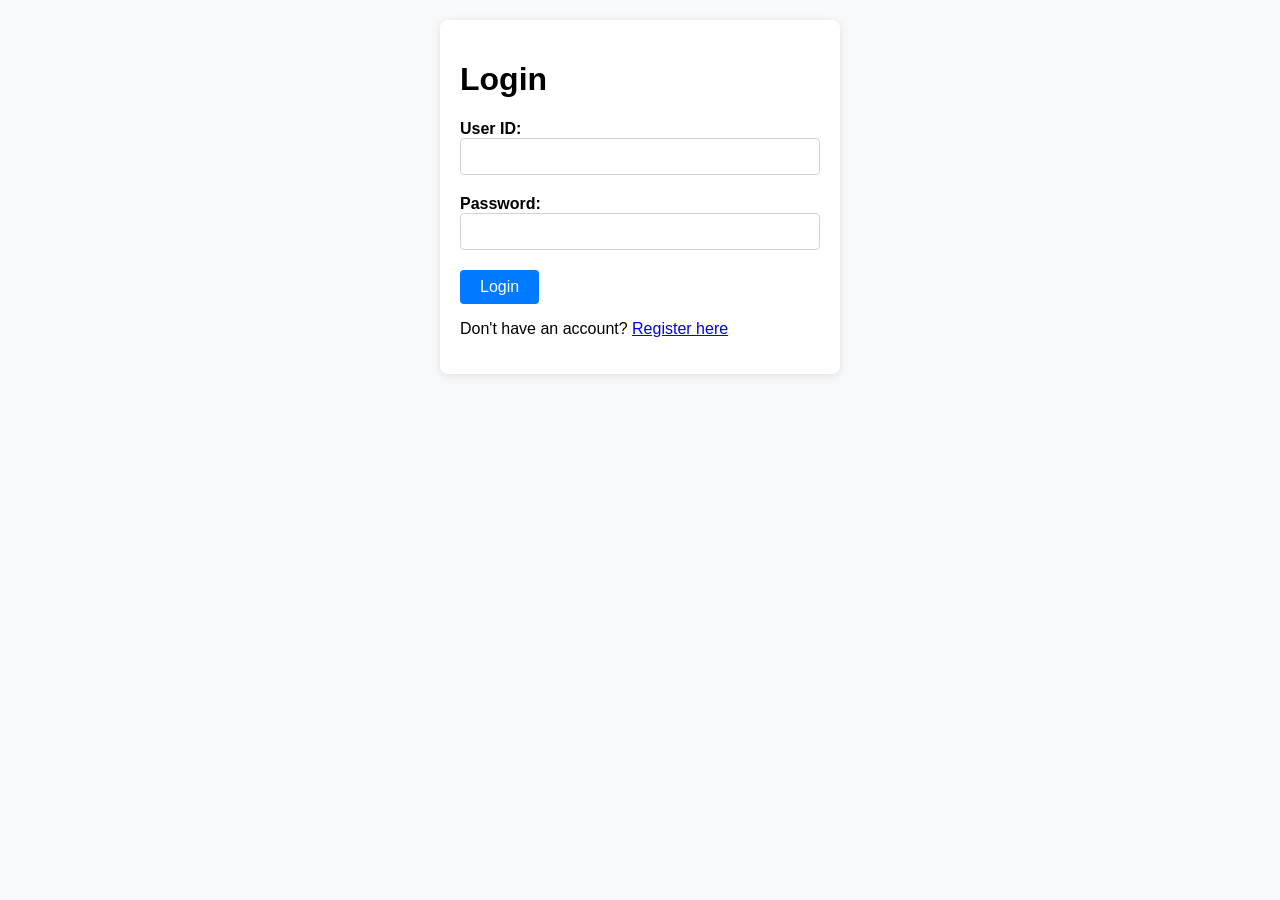
<file: templates/index.html>
<!DOCTYPE html>
<html lang="en">
<head>
    <meta charset="UTF-8">
    <meta name="viewport" content="width=device-width, initial-scale=1.0">
    <title>Login</title>
    <style>
        body {
            font-family: Arial, sans-serif;
            background-color: #f8f9fa;
            margin: 0;
            padding: 0;
        }

        .container {
            max-width: 400px;
            margin: 0 auto;
            padding: 20px;
        }

        .card {
            background-color: #fff;
            border-radius: 8px;
            box-shadow: 0px 2px 10px rgba(0, 0, 0, 0.1);
            padding: 20px;
            margin-bottom: 20px;
        }

        .btn {
            display: inline-block;
            padding: 8px 20px;
            font-size: 16px;
            border: none;
            border-radius: 4px;
            background-color: #007bff;
            color: #fff;
            cursor: pointer;
            transition: background-color 0.3s ease;
        }

        .btn:hover {
            background-color: #0056b3;
        }

        .form-group {
            margin-bottom: 20px;
        }

        .form-label {
            font-weight: bold;
        }

        .form-control {
            width: 100%;
            padding: 10px;
            border: 1px solid #ced4da;
            border-radius: 4px;
            box-sizing: border-box;
            transition: border-color 0.3s ease;
        }

        .form-control:focus {
            border-color: #007bff;
        }
    </style>
</head>
<body>
    <div class="container">
        <div class="card">
            <h1 class="text-center mb-4">Login</h1>
            <form action="/chat" method="post">
                <div class="form-group">
                    <label for="user_id" class="form-label">User ID:</label>
                    <input type="text" id="user_id" name="user_id" class="form-control" required>
                </div>
                <div class="form-group">
                    <label for="password" class="form-label">Password:</label>
                    <input type="password" id="password" name="password" class="form-control" required>
                </div>
                <button type="submit" class="btn btn-primary btn-block">Login</button>
            </form>
            <p class="mt-3 text-center">Don't have an account? <a href="/register">Register here</a></p>
        </div>
    </div>
</body>
</html>
</file>
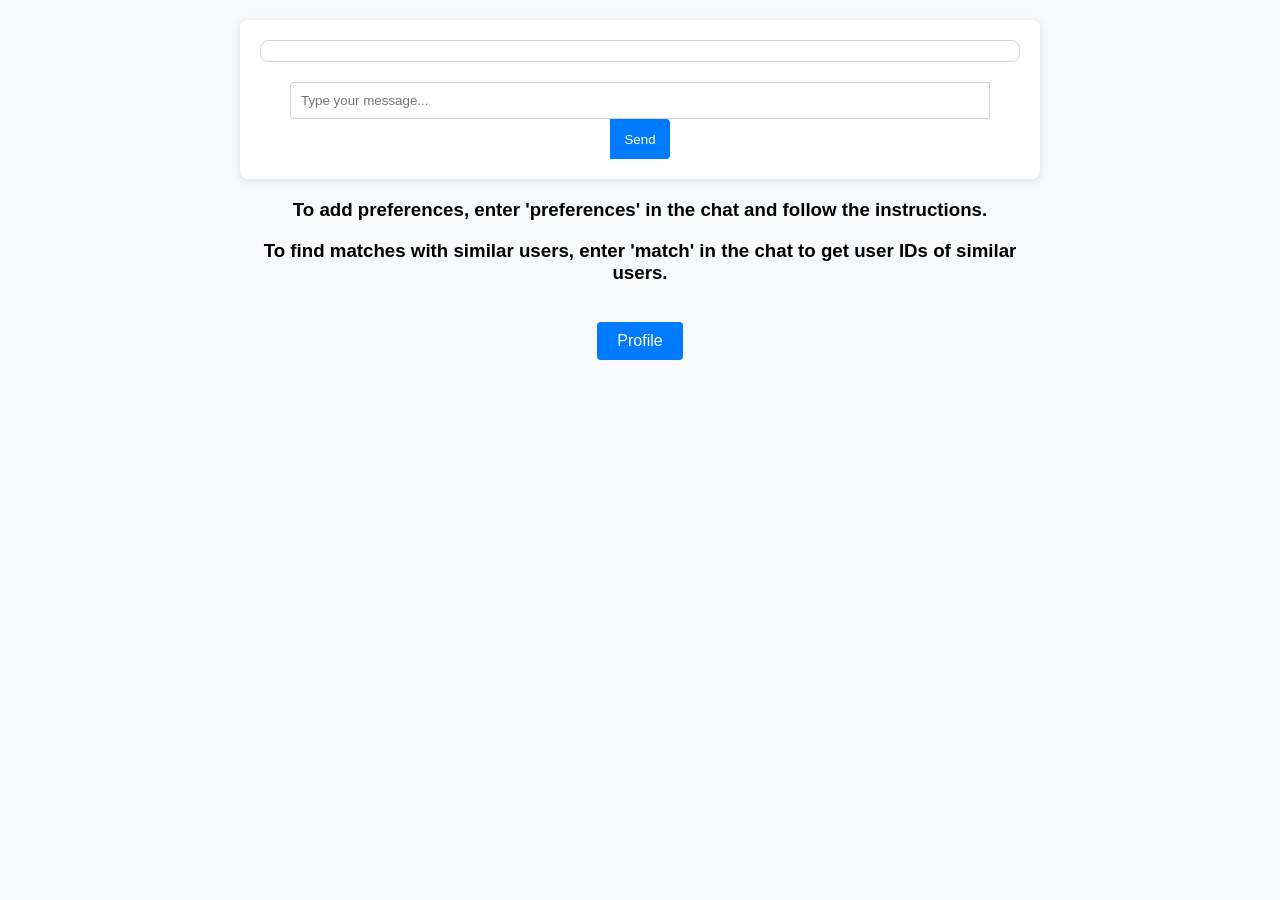
<file: templates/chat.html>
<!DOCTYPE html>
<html lang="en">

<head>
    <meta charset="UTF-8">
    <meta name="viewport" content="width=device-width, initial-scale=1.0">
    <title>Chat Interface</title>
    <style>
        body {
            font-family: Arial, sans-serif;
            background-color: #f8f9fa;
            margin: 0;
            padding: 0;
        }

        .container {
            max-width: 800px;
            margin: 0 auto;
            padding: 20px;
            text-align: center; 
        }

        .card {
            background-color: #fff;
            border-radius: 8px;
            box-shadow: 0px 2px 10px rgba(0, 0, 0, 0.1);
            padding: 20px;
            margin-bottom: 20px;
        }

        .chat-box {
            max-height: 400px;
            overflow-y: auto;
            border: 1px solid #ced4da;
            border-radius: 8px;
            padding: 10px;
            margin-bottom: 20px;
        }

        .message-input {
            width: calc(100% - 60px);
            padding: 10px;
            border: 1px solid #ced4da;
            border-radius: 4px 0 0 4px;
            box-sizing: border-box;
            transition: border-color 0.3s ease;
        }

        .message-input:focus {
            border-color: #007bff;
        }

        .send-btn {
            width: 60px;
            height: 40px;
            border: none;
            border-radius: 0 4px 4px 0;
            background-color: #007bff;
            color: #fff;
            cursor: pointer;
            transition: background-color 0.3s ease;
        }

        .send-btn:hover {
            background-color: #0056b3;
        }

        .profile-btn {
            display: inline-block;
            padding: 10px 20px;
            border-radius: 4px;
            background-color: #007bff;
            color: #fff;
            text-decoration: none;
            margin-top: 20px;
        }

        h1 {
            font-size: 24px;
            margin-top: 30px;
        }
    </style>
</head>

<body>
    <div class="container">
        <div class="card">
            <div class="card-body chat-box" id="chat-container">
                <!-- Chat messages will be dynamically added here -->
            </div>
            <form id="chat-form">
                <div class="form-group d-flex">
                    <input type="text" id="message-input" class="form-control message-input" placeholder="Type your message...">
                    <button type="submit" class="btn btn-primary send-btn">Send</button>
                </div>
            </form>
        </div>
        <h3>To add preferences, enter 'preferences' in the chat and follow the instructions.</h3>
        <h3>To find matches with similar users, enter 'match' in the chat to get user IDs of similar users.</h3>
        <a href="/profile" class="profile-btn">Profile</a>
    </div>

    <script src="https://code.jquery.com/jquery-3.6.0.min.js"></script>
    <script>
        $(document).ready(function() {
            $("#chat-form").submit(function(event) {
                event.preventDefault();
                var message = $("#message-input").val().trim();
                if (message !== "") {
                    $("#chat-container").append("<p class='mb-1'><strong>You:</strong> " + message + "</p>");
                    $("#message-input").val("");
                    // Send the message to the server for processing (AJAX request)
                    $.post("/process_message", { message: message }, function(data) {
                        $("#chat-container").append("<p class='mb-1'><strong>Bot:</strong> " + data.response + "</p>");
                        $("#chat-container").scrollTop($("#chat-container")[0].scrollHeight);
                    });
                }
            });
        });
    </script>
</body>

</html>
</file>
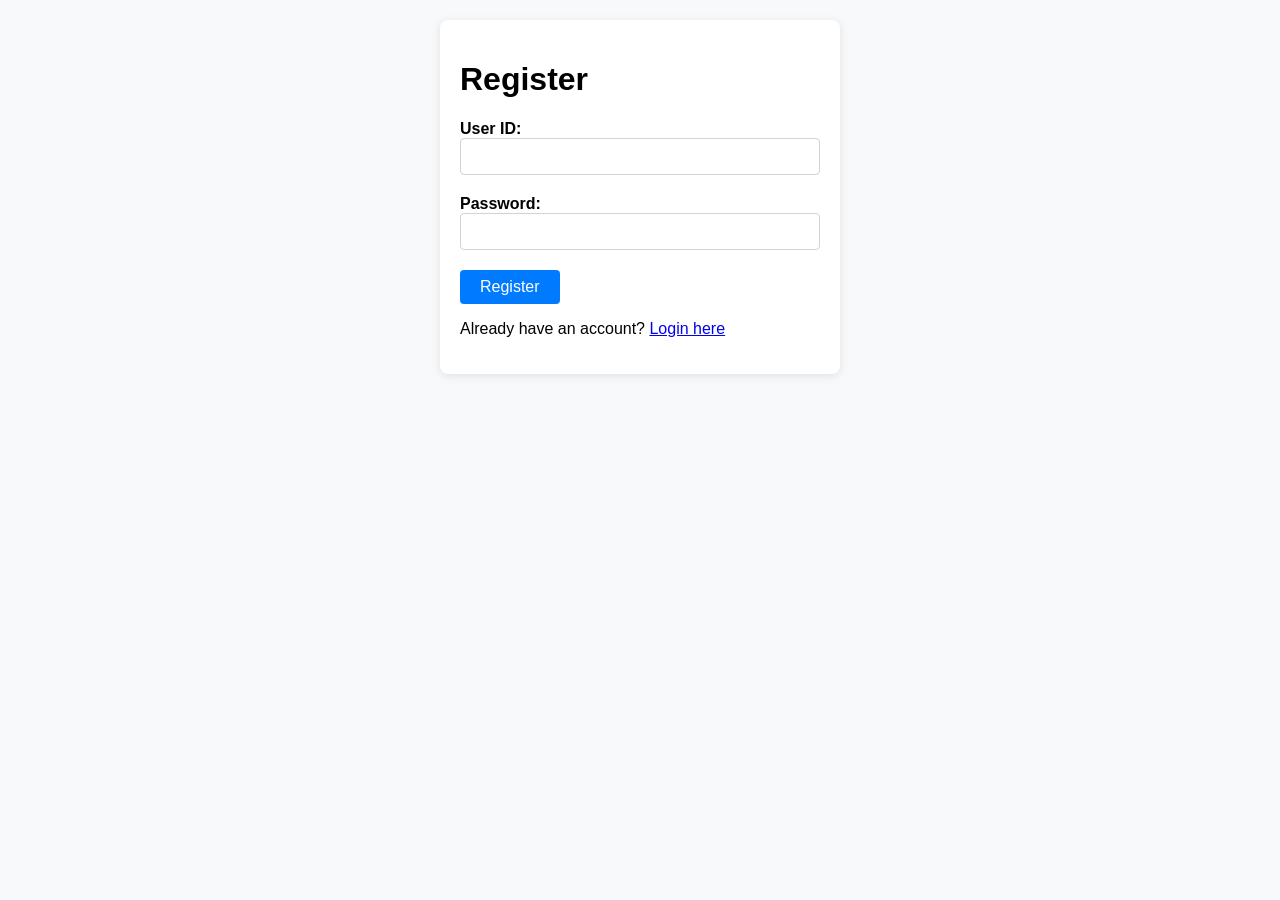
<file: templates/register.html>
<!DOCTYPE html>
<html lang="en">
<head>
    <meta charset="UTF-8">
    <meta name="viewport" content="width=device-width, initial-scale=1.0">
    <title>Register</title>
    <style>
        body {
            font-family: Arial, sans-serif;
            background-color: #f8f9fa;
            margin: 0;
            padding: 0;
        }

        .container {
            max-width: 400px;
            margin: 0 auto;
            padding: 20px;
        }

        .card {
            background-color: #fff;
            border-radius: 8px;
            box-shadow: 0px 2px 10px rgba(0, 0, 0, 0.1);
            padding: 20px;
            margin-bottom: 20px;
        }

        .btn {
            display: inline-block;
            padding: 8px 20px;
            font-size: 16px;
            border: none;
            border-radius: 4px;
            background-color: #007bff;
            color: #fff;
            cursor: pointer;
            transition: background-color 0.3s ease;
        }

        .btn:hover {
            background-color: #0056b3;
        }

        .form-group {
            margin-bottom: 20px;
        }

        .form-label {
            font-weight: bold;
        }

        .form-control {
            width: 100%;
            padding: 10px;
            border: 1px solid #ced4da;
            border-radius: 4px;
            box-sizing: border-box;
            transition: border-color 0.3s ease;
        }

        .form-control:focus {
            border-color: #007bff;
        }
    </style>
</head>
<body>
    <div class="container">
        <div class="card">
            <h1 class="text-center mb-4">Register</h1>
            <form action="/register" method="post">
                <div class="form-group">
                    <label for="user_id" class="form-label">User ID:</label>
                    <input type="text" id="user_id" name="user_id" class="form-control" required>
                </div>
                <div class="form-group">
                    <label for="password" class="form-label">Password:</label>
                    <input type="password" id="password" name="password" class="form-control" required>
                </div>
                <button type="submit" class="btn btn-primary btn-block">Register</button>
            </form>
            <p class="mt-3 text-center">Already have an account? <a href="/">Login here</a></p>
        </div>
    </div>
</body>
</html>
</file>
